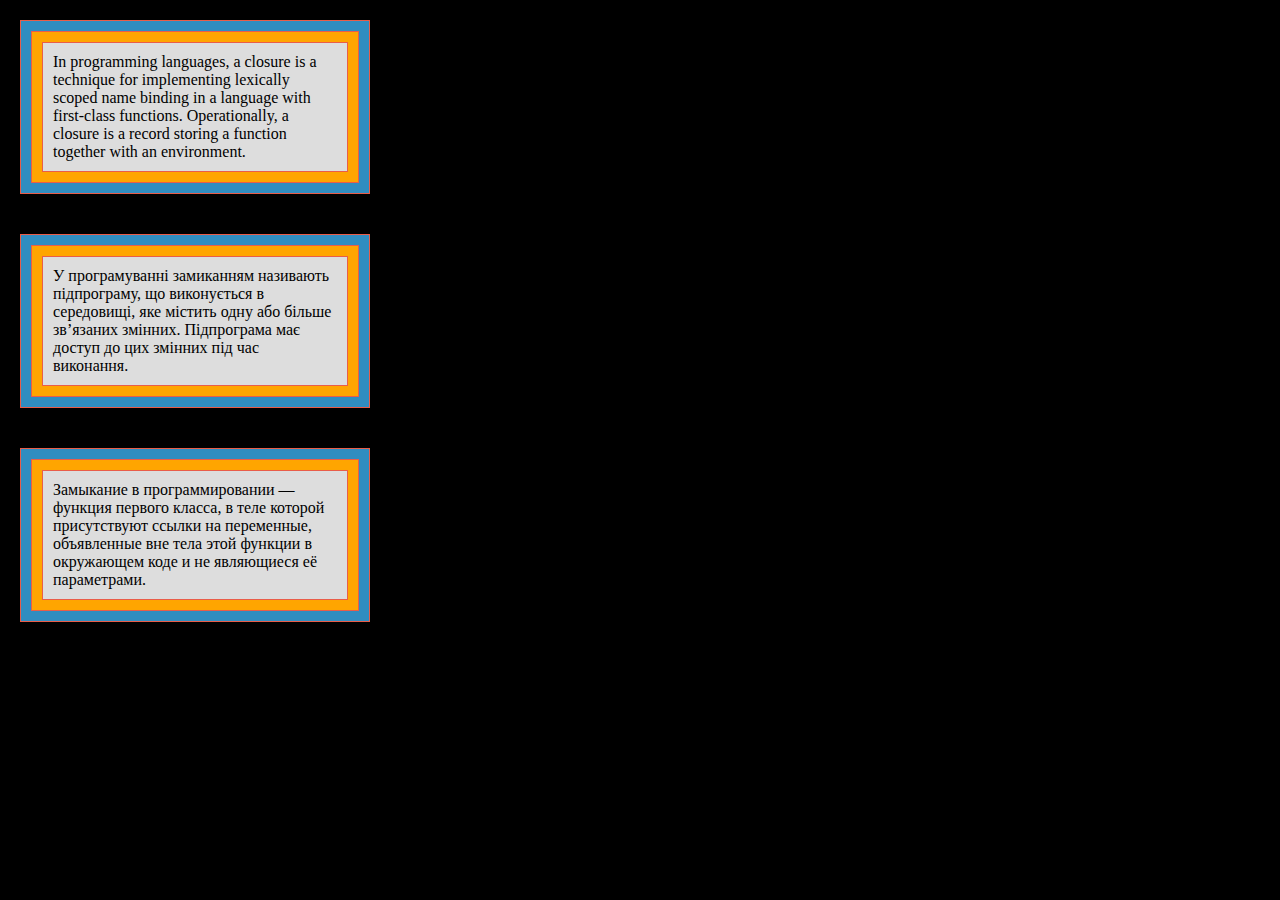
<file: index.html>
<!doctype html><html lang="en"><head><meta charset="UTF-8"><meta name="viewport" content="width=device-width, user-scalable=no, initial-scale=1.0, maximum-scale=1.0, minimum-scale=1.0"><meta http-equiv="X-UA-Compatible" content="ie=edge"><title>Enclosures</title><link rel="stylesheet" href="style.b44a026d.css"></head><body> <div id="qa-block" class="outer box"> <div class="middle box"> <div class="inner box"> In programming languages, a closure is a technique for implementing lexically scoped name binding in a language with first-class functions. Operationally, a closure is a record storing a function together with an environment. </div> </div> </div> <div class="outer box"> <div class="middle box"> <div class="inner box"> У програмуванні замиканням називають підпрограму, що виконується в середовищі, яке містить одну або більше зв’язаних змінних. Підпрограма має доступ до цих змінних під час виконання. </div> </div> </div> <div class="outer box"> <div class="middle box"> <div class="inner box"> Замыкание в программировании — функция первого класса, в теле которой присутствуют ссылки на переменные, объявленные вне тела этой функции в окружающем коде и не являющиеся её параметрами. </div> </div> </div> </body></html>
</file>
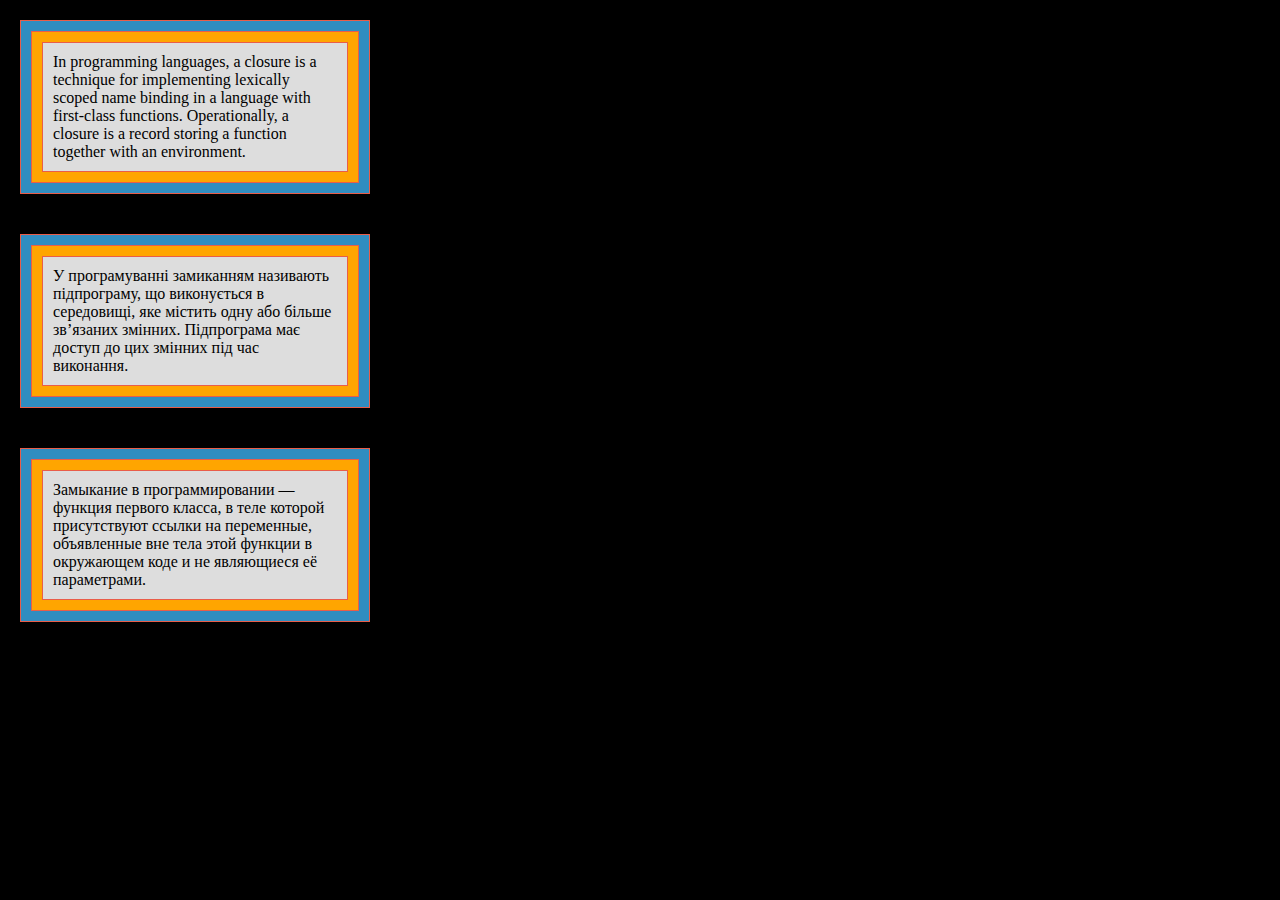
<file: src/index.html>
<!doctype html>
<html lang="en">
  <head>
    <meta charset="UTF-8">
    <meta name="viewport"
          content="width=device-width, user-scalable=no, initial-scale=1.0, maximum-scale=1.0, minimum-scale=1.0">
    <meta http-equiv="X-UA-Compatible" content="ie=edge">
    <title>Enclosures</title>
    <link rel="stylesheet" href="./style.css">
  </head>
  <body>
    <div id="qa-block" class="outer box">
      <div class="middle box">
        <div class="inner box">
            In programming languages, a closure is a technique for implementing lexically scoped name binding in a language with first-class functions. Operationally, a closure is a record storing a function together with an environment.
        </div>
      </div>
    </div>

    <div class="outer box">
      <div class="middle box">
        <div class="inner box">
            У програмуванні замиканням називають підпрограму, що виконується в середовищі, яке містить одну або більше зв’язаних змінних. Підпрограма має доступ до цих змінних під час виконання.
        </div>
      </div>
    </div>

    <div class="outer box">
      <div class="middle box">
        <div class="inner box">
            Замыкание в программировании — функция первого класса, в теле которой присутствуют ссылки на переменные, объявленные вне тела этой функции в окружающем коде и не являющиеся её параметрами.
        </div>
      </div>
    </div>
  </body>
</html>
</file>
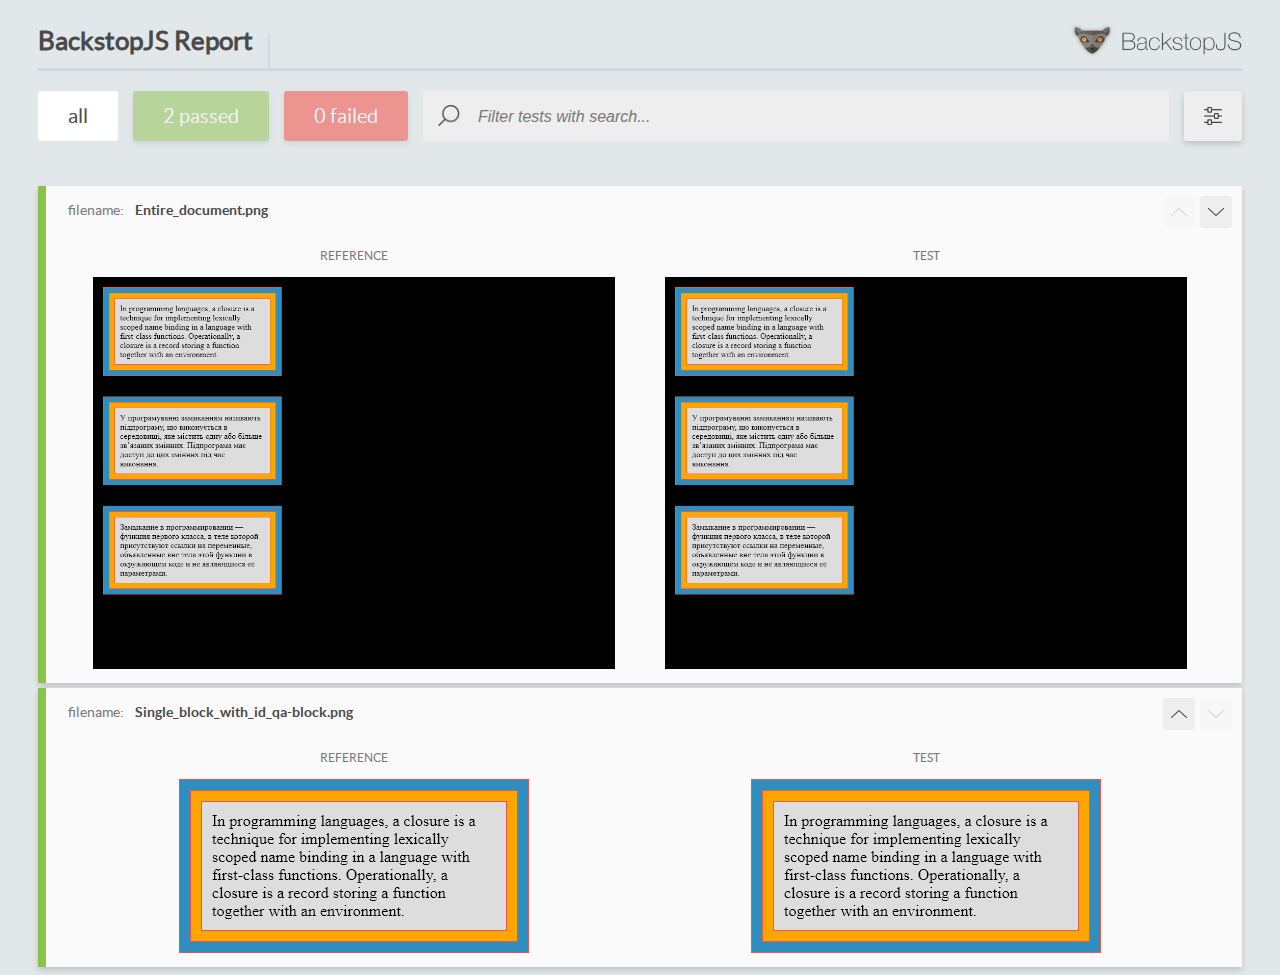
<file: report/html_report/index.html>
<!DOCTYPE html>
<html>
  <head>
    <meta charset="utf-8">
    <title>BackstopJS Report</title>

    <style>
      @font-face {
          font-family: 'latoregular';
          src: url('./assets/fonts/lato-regular-webfont.woff2') format('woff2'),
              url('./assets/fonts/lato-regular-webfont.woff') format('woff');
          font-weight: 400;
          font-style: normal;
      }
      @font-face {
          font-family: 'latobold';
          src: url('./assets/fonts/lato-bold-webfont.woff2') format('woff2'),
              url('./assets/fonts/lato-bold-webfont.woff') format('woff');
          font-weight: 700;
          font-style: normal;
      }

      .ReactModal__Body--open {
          overflow: hidden;
      }
      .ReactModal__Body--open .header {
        display: none;
      }

    </style>
  </head>
  <body style="background-color: #E2E7EA">
    <div id="root">

    </div>
    <script type="text/javascript">
      function report (report) { // eslint-disable-line no-unused-vars
        window.tests = report;
      }
    </script>
    <script type="text/javascript" src="config.js"></script>
    <script type="text/javascript" src="index_bundle.js"></script>
  </body>
</html>
</file>
<file: style.b44a026d.css>
body{background-color:#000;margin:0;padding:20px}.box{border:1px solid #e95d49;padding:10px}.outer{box-sizing:border-box;width:350px;background-color:#308dc0;margin-bottom:40px}.middle{background-color:orange}.inner{background-color:#ddd}
/*# sourceMappingURL=style.b44a026d.css.map */
</file>
<file: src/style.css>
body {
  background-color: #000;
  margin: 0;
  padding: 20px;
}

.box {
  border: 1px solid #e95d49;
  padding: 10px;
}

.outer {
  box-sizing: border-box;
  width: 350px;
  background-color: #308dc0;
  margin-bottom: 40px;
}

.middle {
  background-color: #ffa500;
}

.inner {
  background-color: #ddd;
}
</file>
